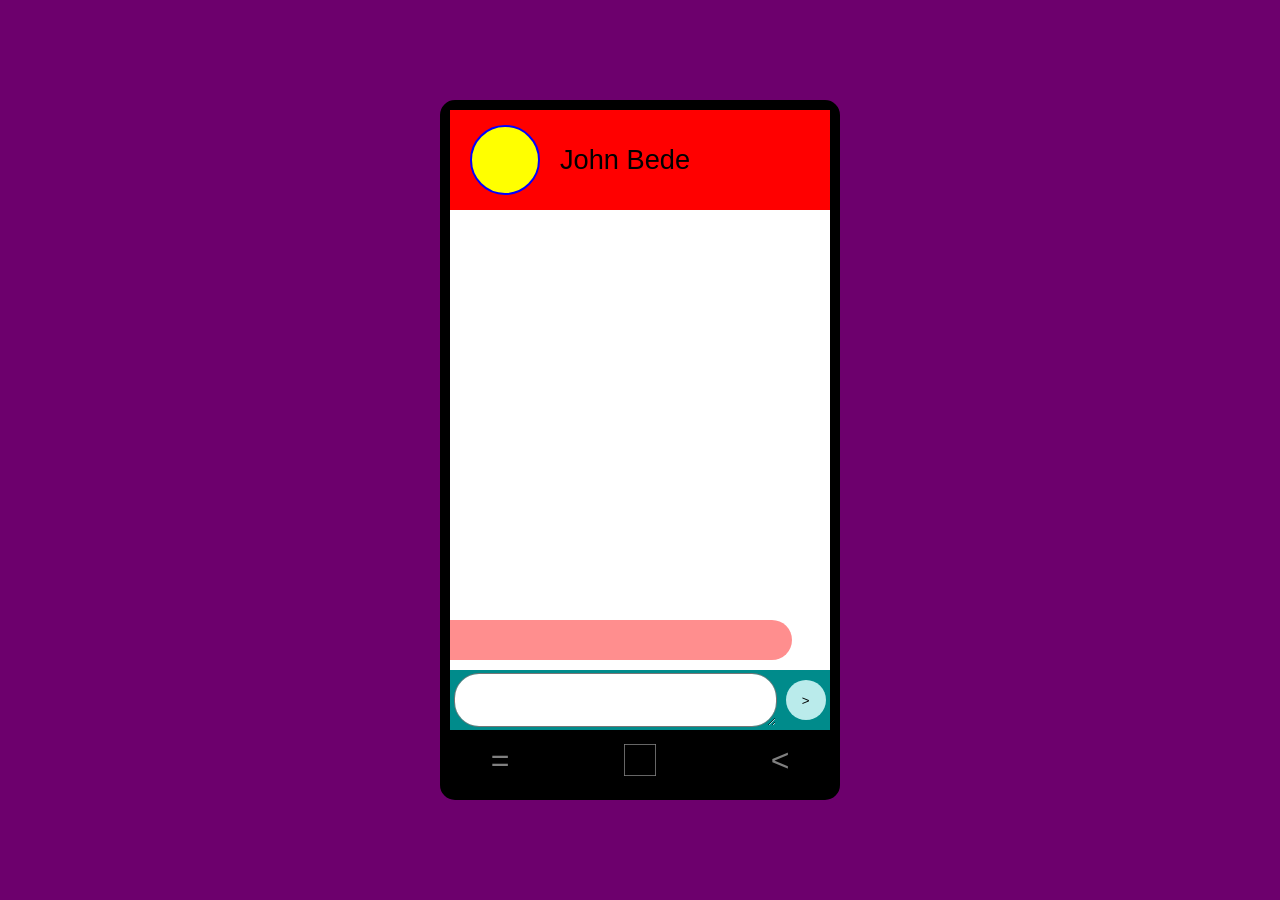
<file: index.html>
<!DOCTYPE html>
<html lang="en">
<head>
    <meta charset="UTF-8">
    <meta name="viewport" content="width=device-width, initial-scale=1.0">
    <link rel="stylesheet" href="test.css">
    <title>Document</title>
</head>
<body>

    <span class="circle1"></span>
    <span class="circle2"></span>
    <span class="circle3"></span>
    <span class="circle4"></span>
    <span class="circle5"></span>
    <span class="circle6"></span>
    <span class="circle7"></span>

    <div class="chatbox">
        <div class="buttons">
            <button id="activeBtn">=</button>
            <button id="homeBtn"></button>
            <button id="backBtn"><</button>
        </div>
        <div class="chatScreen">
            <div class="profileBox">
                <div class="profileImg"></div>
                <p class="profileName">John Bede</p>
            </div>

            <p class="displayText"></p>
            <p class="encryptedText"></p>

            <div class="textInput">
                <textarea name="message" id="message"></textarea>
                <button class="sendBtn">></button>
            </div>
        </div>
    </div>
    <script src="test.js"></script>
</body>
</html>
</file>
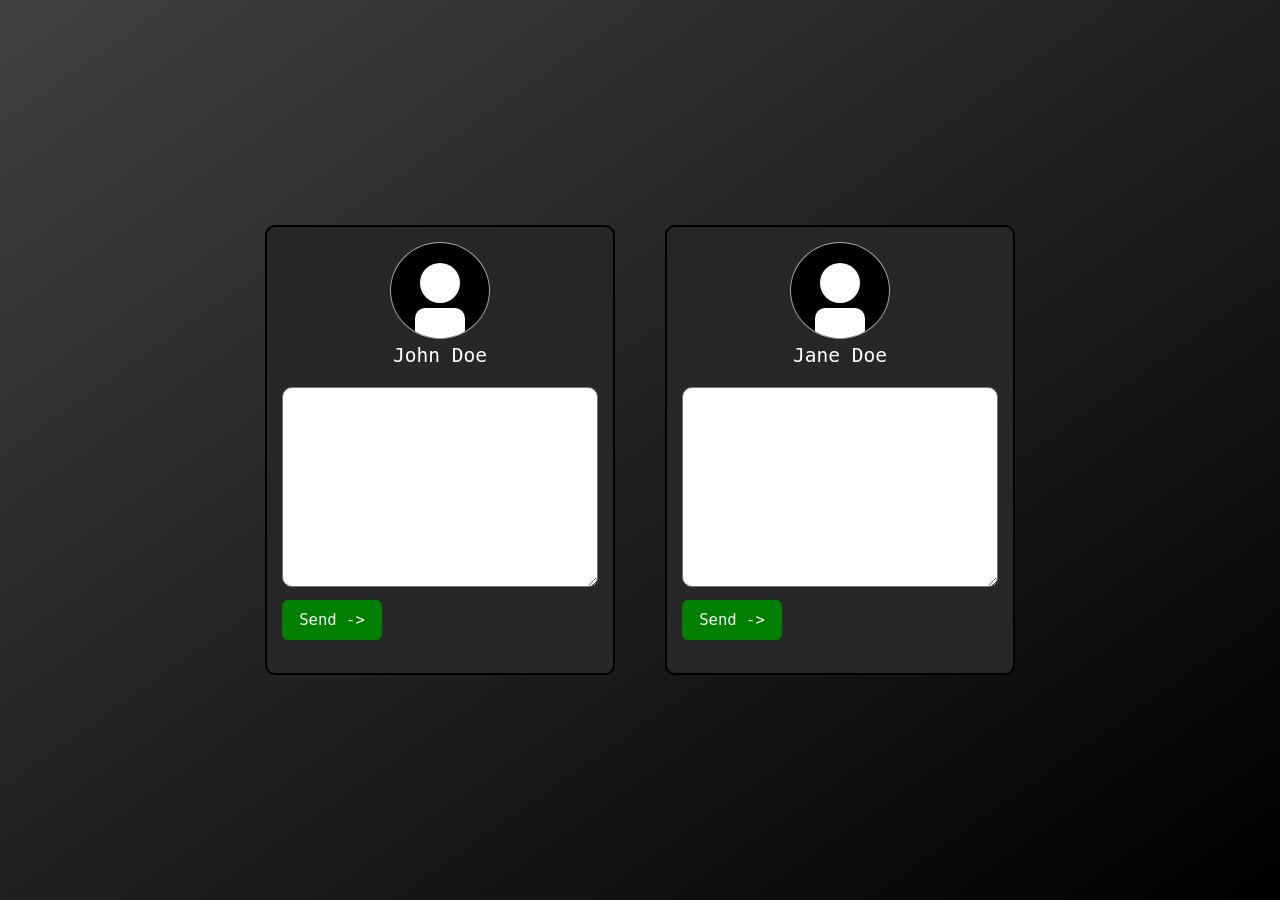
<file: former.html>
<!DOCTYPE html>
<html lang="en">
<head>
    <meta charset="UTF-8">
    <meta name="viewport" content="width=device-width, initial-scale=1.0">
    <link rel="stylesheet" href="app.css">
    <title>cryptChat</title>
</head>
<body>

    
    <div class="container">
        <!-- ---------------------------- FOR THE SENDER ---------------------------- -->

        
        <div class="chat-box">
            <div class="header-box">
                <div class="profile-img">
                    <div class="dp-circle"></div>
                    <div class="dp-base"></div>
                </div>
                <div class="user-name">John Doe</div>
            </div>
            <div class="chat-area">
                <button class="notification">?</button>
                <textarea name="textarea" id="text-area">
                </textarea>
                <button class="send-btn">Send -> </button>
            </div>
        </div>

        <!-- ---------------------------- FOR THE RECIEVER ---------------------------- -->

        <div class="chat-box">
            <div class="header-box">
                <div class="profile-img">
                    <div class="dp-circle"></div>
                    <div class="dp-base"></div>
                </div>
                <div class="user-name">Jane Doe</div>
            </div>
            <div class="chat-area">
                <button class="notification">?</button>
                <textarea name="textarea" id="text-area">
                </textarea>
                <button class="send-btn">Send -> </button>
            </div>
        </div>

        <!-- ---------------------------- PASS PHRASE POPUP MODAL ---------------------------- -->

        <div class="popup-box">
            <div class="popup-content">
                <h2>Enter public phrase of reciever</h2>
                <textarea name="phrase-text-area" id="phrase-text-area"></textarea>
                <button class="phrase-btn">Enter</button>
            </div>
            
        </div>

    </div>
    


    

    

    <script src="app.js"></script>
</body>
</html>
</file>
<file: test.css>
*{
    box-sizing: border-box;
    margin:0;
    padding:0;
}

body{
    width:100%;
    height:100vh;
    background-color: rgb(109, 0, 109);
    display: flex;
    align-items: center;
    justify-content: center;
    font-family: 'Lucida Sans', 'Lucida Sans Regular', 'Lucida Grande', 'Lucida Sans Unicode', Geneva, Verdana, sans-serif;
}

body .chatbox{
    position:relative;
    width:400px;
    height:700px;
    background-color: white;
    border:10px solid black;
    border-radius: 15px;
}

.chatbox .chatScreen{
    position: relative;
    height:620px;
    width:100%;
    background-color:transparent;
}

.chatbox .buttons{
    position: absolute;
    width:100%;
    height:60px;
    bottom:-0;
    left:0;
    background-color: black;
    display: flex;
    justify-content: center;
    align-items: center;
    gap:100px;
}

.chatbox .buttons button{
    width:40px;
    height:40px;
    background-color: transparent;
    border:1px solid gray;
    /* background-color: red; */
}

.buttons button#activeBtn,
.buttons button#backBtn{
    border:none;
    color:gray;
    font-size:2em;
}

.buttons button#homeBtn{
    transform:scale(0.8)
}

.chatScreen .profileBox{
    width:100%;
    height:100px;
    background-color: red;
    display: flex;
    gap:20px;
    padding-left:20px;
    align-items: center;
}

.profileBox .profileImg{
    width:70px;
    height:70px;
    background-color: yellow;
    border-radius: 50%;
    border:2px solid blue;
    padding:10px;
}

.profileBox .profileName{
    font-size:1.7em;
    text-transform: capitalize;
}

.chatScreen .displayText,
.chatScreen .encryptedText{
    position: absolute;
    width:90%;
    /* height:100px; */
    padding:20px;
    display: flex;
    justify-content: center;
    align-items: center;
}

.encryptedText{
    max-height:400px;
    bottom: 70px;
    left:0;
    background-color: rgba(255, 0, 0, 0.445);
    border-radius:0 20px 20px 0;
    word-break: break-word;
    white-space: normal;
    overflow:auto;
}
.displayText{
    opacity:0;
    bottom:180px;
    right:0;
    background-color: rgba(172, 255, 47, 0.521);
    border-radius:20px 0 0 20px;
}

.chatScreen .textInput{
    position:absolute;
    width:100%;
    height:60px;
    bottom:0px;
    background-color: darkcyan ;
    display:flex;
    justify-content:space-around ;
    align-items: center;
}

.textInput #message{
    width:85%;
    height:90%;
    border-radius:25px;
    padding:20px ;
    display:flex;
}

.textInput .sendBtn{
    width:40px;
    height:40px;
    background-color: rgb(186, 235, 235);
    border:none;
    border-radius:50%;
    cursor:pointer;
    transition: all 0.2s ease-in;
}

.textInput .sendBtn:hover{
    background-color: aqua;
}
</file>
<file: app.css>
*{
    margin: 0;
    padding: 0;
    box-sizing: border-box;
    font-family:monospace;
}

:root{
    --body-bg:#000;
    --chat-box-bg:#272727;
    --white-bg:#fff;
    --send-btn:green;
    --black-gradient-bg:linear-gradient(to bottom right, rgb(65, 65, 65), var(--body-bg));
}
body .container{
    position:relative;
    height:100vh;
    background: var(--black-gradient-bg);
    display:flex;
    gap:50px;
    justify-content: center;
    align-items: center;
}

.chat-box{
    width:350px;
    height:450px;
    border-radius:10px;
    padding:15px;
    background-color: var(--chat-box-bg);
    border:2px solid var(--body-bg);
    display:flex;
    flex-direction: column;
    gap:20px;
}

.chat-box .header-box{
    width:100%;
    height:30%;
    /* background-color: red; */
    border-radius: inherit;
    display: flex;
    gap:5px;
    flex-direction: column;
    justify-content: center;
    align-items: center;
}

.profile-img{
    width:100px;
    height:100px;
    background-color: var(--body-bg);
    border:1px solid rgba(255, 255, 255, 0.637);
    border-radius:50%;
    overflow: hidden;
    display:flex;
    gap:5px;
    flex-direction: column;
    justify-content: end;
    align-items: center;
}
.dp-circle{
    width:40px;
    height:40px;
    border-radius:50%;
    background-color: var(--white-bg);
}

.dp-base{
    width:50px;
    height:30px;
    background-color: var(--white-bg);
    border-radius:10px 10px 0 0;
}

.user-name{
    font-size:1.5rem;
    color:var(--white-bg);
}

.chat-area{
    height:70%;
    width:100%;
    position: relative;
    /* background-color: red; */
}

.chat-area textarea{
    width:100% !important;
    height:200px !important;
    padding:10px;
    font-size:1.3rem;
    border-radius:10px;
}

.chat-area .send-btn, .phrase-btn{
    width:100px;
    height:40px;
    border-radius:6px;
    border:none;
    background-color: var(--send-btn);
    color:var(--white-bg);
    font-size: 1.2rem;
    cursor: pointer;
    margin-top: 10px;
    transition:all 0.2s ease-in; 
}

.chat-area .send-btn:hover, .phrase-btn:hover{
    background-color:var(--chat-box-bg);
    border:1px solid var(--body-bg);
}

.chat-area .notification{
    position:absolute;
    display:none;
    top:10px;
    right: 10px;
    width:20px;
    height:20px;
    border-radius: 50%;
    background-color: green;
    animation:pulse 1s ease-in infinite;
    cursor: pointer;
    color:var(--white-bg);
}

@keyframes pulse{
    0%{
        transform: scale(1);
        opacity:1;
    }
    50%{
        transform: scale(1.2);
        opacity:0.5;
    }
    100%{
        transform: scale(1);
        opacity:1;
    }
}

.container .popup-box{
    position:absolute;
    background:#000000c5;
    backdrop-filter:80;
    height:100%;
    width:100%;
    justify-content: center;
    align-items: center;
    display:none;
    transition:all 0.2s ease-in
}

.popup-box .popup-content{
    width:300px;
    height:250px;
    padding:10px;
    border-radius: 10px;
    background-color: var(--white-bg);
    display: flex;
    flex-direction: column;
    justify-content: center;
    align-items: center;
}

.popup-content textarea{
    height:160px !important;
    width:100% !important;
    padding:10px;
    outline: 0px;
    border:none;
    border-radius:6px;
    color:var(--white-bg);
    background-color: var(--chat-box-bg);

    display:flex;
    flex-direction: column;
    justify-content: start;
    align-items: baseline;
}

.popup-content h2{
    font-family: system-ui, -apple-system, BlinkMacSystemFont, 'Segoe UI', Roboto, Oxygen, Ubuntu, Cantarell, 'Open Sans', 'Helvetica Neue', sans-serif;
    font-size: 1.2rem;
    line-height: 50px;
}
</file>
